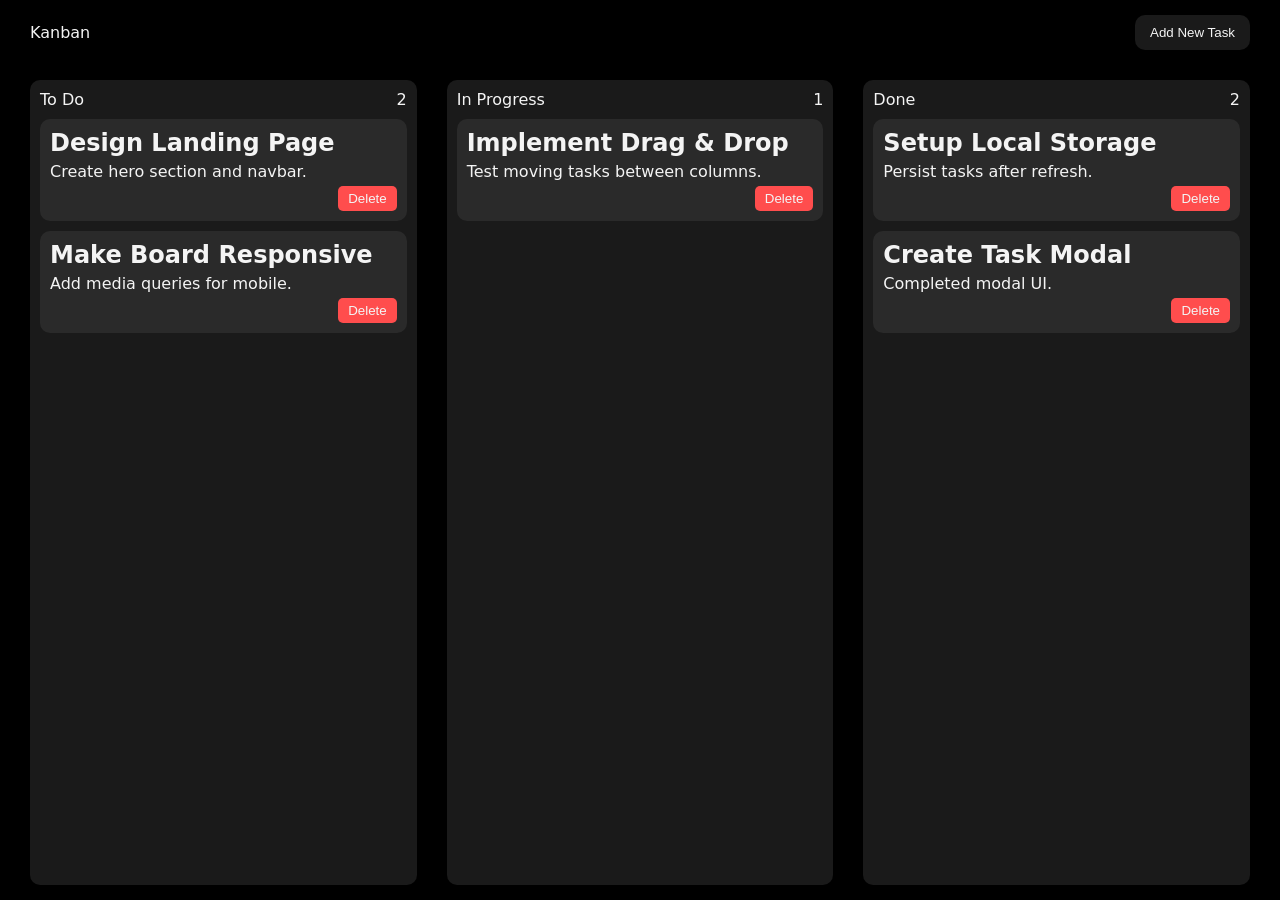
<file: index.html>
<!DOCTYPE html>
<html lang="en">

<head>
    <meta charset="UTF-8">
    <meta name="viewport" content="width=device-width, initial-scale=1.0">
    <title>Kanban Board</title>
    <link rel="stylesheet" href="style.css">
    <link rel="icon" type="image/svg+xml" href="./assets/fav-icon.png">
</head>

<body>
    <main>

        <nav>
            <div class="left">Kanban</div>
            <div class="right"><button id="toggle-modal">Add New Task</button></div>
        </nav>

        <section class="board">
            <div id="todo" class="task-column">
                <div class="heading">
                    <div class="left">To Do</div>
                    <div class="right">Count</div>
                </div>
                <!-- <div draggable="true" class="task">
                    <h2>Task 1</h2>
                    <p>Description for Task 1</p>
                    <button>Delete</button>
                </div> -->
            </div>
            <div id="progress" class="task-column">
                <div class="heading">
                    <div class="left">In Progress</div>
                    <div class="right">Count</div>
                </div>
            </div>
            <div id="done" class="task-column">
                <div class="heading">
                    <div class="left">Done</div>
                    <div class="right">Count</div>
                </div>
            </div>
        </section>

    </main>

    <div class="modal add-new-task">
        <div class="bg"></div>
        <div class="center">
            <input id="task-title-input" type="text" placeholder="Task Title">
            <textarea id="task-desc-input" placeholder="Task Description"></textarea>
            <button id="add-new-task" class="add-task-btn">Add Task</button>
        </div>
    </div>

    <script src="script.js"></script>
</body>

</html>
</file>
<file: style.css>
* {
    margin: 0;
    padding: 0;
    box-sizing: border-box;
}

html,
body {
    height: 100%;
    width: 100%;
}

html {
    font-family: system-ui, -apple-system, BlinkMacSystemFont, 'Segoe UI', Roboto, Oxygen, Ubuntu, Cantarell, 'Open Sans', 'Helvetica Neue', sans-serif;
}

:root {
    --background-color: #000000;
    --primary-text-color: #f4f4f4;
    --bg-button-color: #1a1a1a;
    --bg-task-color: #2a2a2a;
    --delete-color: #ff4d4d;

    /* padding variables */
    --nav-padding: 15px 30px;
    --section-padding: 15px 30px;
    --padding-s: 5px;
    --padding-m: 10px;
    --padding-l: 15px;
    --padding-xl: 20px;
    --padding-xxl: 30px;

    /* border radius variables */
    --border-radius-s: 5px;
    --border-radius-m: 10px;
    --border-radius-l: 15px;
    --border-radius-xl: 20px;
    --border-radius-xxl: 30px;
}

body {
    background-color: var(--background-color);
    color: var(--primary-text-color)
}

main {
    height: 100%;
    display: flex;
    flex-direction: column;
}

nav {
    padding: var(--nav-padding);
    display: flex;
    align-items: center;
    justify-content: space-between;
    position: sticky;
    top: 0;
    background-color: var(--background-color);
}

nav button {
    background-color: var(--bg-button-color);
    border: none;
    outline: none;
    color: var(--primary-text-color);
    padding: var(--padding-m) var(--padding-l);
    cursor: pointer;
    border-radius: var(--border-radius-m);
}

section {
    padding: var(--section-padding);
    display: flex;
    justify-content: space-between;
    flex-grow: 1;
    gap: var(--padding-xxl);
}

section .task-column {
    flex-grow: 1;
    width: 100%;
    background-color: var(--bg-button-color);
    padding: var(--padding-m);
    display: flex;
    flex-direction: column;
    gap: var(--padding-m);
    border-radius: var(--border-radius-m);
    transition: all 0.7s cubic-bezier(0.19, 1, 0.22, 1);
}

section .task-column.hover-over {
    border: 2px dashed var(--primary-text-color);
    scale: 1.05;
}

section .task-column .heading {
    width: 100%;
    display: flex;
    align-items: center;
    justify-content: space-between;
}

section .task-column .task {
    background-color: var(--bg-task-color);
    padding: var(--padding-m);
    border-radius: var(--border-radius-m);
    display: flex;
    flex-direction: column;
    gap: var(--padding-s);
    cursor: grab;
}

/* text overflow */
section .task-column .task h2,
section .task-column .task p {
    overflow-wrap: anywhere;
    word-break: break-word;
}

section .task-column .task button {
    align-self: flex-end;
    cursor: pointer;
    padding: var(--padding-s) var(--padding-m);
    border: none;
    outline: none;
    border-radius: var(--border-radius-s);
    background-color: var(--delete-color);
    color: var(--primary-text-color);
}

.modal {
    position: fixed;
    height: 100vh;
    width: 100vw;
    top: 0;
    left: 0;
    display: none;
    align-items: center;
    justify-content: center;
}

.modal.active {
    display: flex;
}

.modal .bg {
    position: absolute;
    height: 100%;
    width: 100%;
    background-color: rgba(61, 61, 61, 0.404);
    backdrop-filter: blur(3px);
}

.modal .center {
    background-color: var(--bg-button-color);
    padding: var(--padding-xxl);
    border-radius: var(--border-radius-m);
    display: flex;
    flex-direction: column;
    gap: var(--padding-m);
    z-index: 10;
}

.modal .center input,
.modal .center textarea,
.modal .center select {
    background-color: var(--bg-task-color);
    border: none;
    outline: none;
    color: var(--primary-text-color);
    padding: var(--padding-m);
    border-radius: var(--border-radius-s);
}

.modal .center button {
    background-color: var(--bg-task-color);
    border: none;
    outline: none;
    color: var(--primary-text-color);
    padding: var(--padding-m) var(--padding-l);
    cursor: pointer;
    border-radius: var(--border-radius-m);
    width: fit-content;
    align-self: center;
}



/* Tablet (768px - 1024px) */
@media (max-width: 1024px) {

    :root {
        --nav-padding: 15px 20px;
        --section-padding: 15px 20px;
    }

    section {
        gap: 20px;
    }

    .task-column {
        min-width: 0;
    }

    .task h2 {
        font-size: 1.1rem;
    }

    .task p {
        font-size: 0.9rem;
        word-break: break-word;
    }

    .modal .center {
        width: 85%;
        max-width: 450px;
    }
}

/* Mobile (<768px) */
@media (max-width: 768px) {

    :root {
        --nav-padding: 15px;
        --section-padding: 15px;
    }

    nav {
        flex-direction: column;
        gap: 12px;
        align-items: stretch;
    }

    nav button {
        width: 100%;
    }

    section {
        flex-direction: column;
        gap: 20px;
    }

    .task-column {
        width: 100%;
    }

    .modal .center {
        width: 90%;
        padding: 20px;
    }

    .modal .center input,
    .modal .center textarea {
        width: 100%;
    }
}

/* Small Phones (<480px) */
@media (max-width: 480px) {

    html {
        font-size: 14px;
    }

    .task {
        padding: 12px;
    }

    .task h2 {
        font-size: 1rem;
    }

    .task p {
        font-size: 0.85rem;
    }

    nav .left {
        font-size: 1.4rem;
        text-align: center;
    }

    .modal .center {
        width: 95%;
        padding: 16px;
    }
}
</file>
